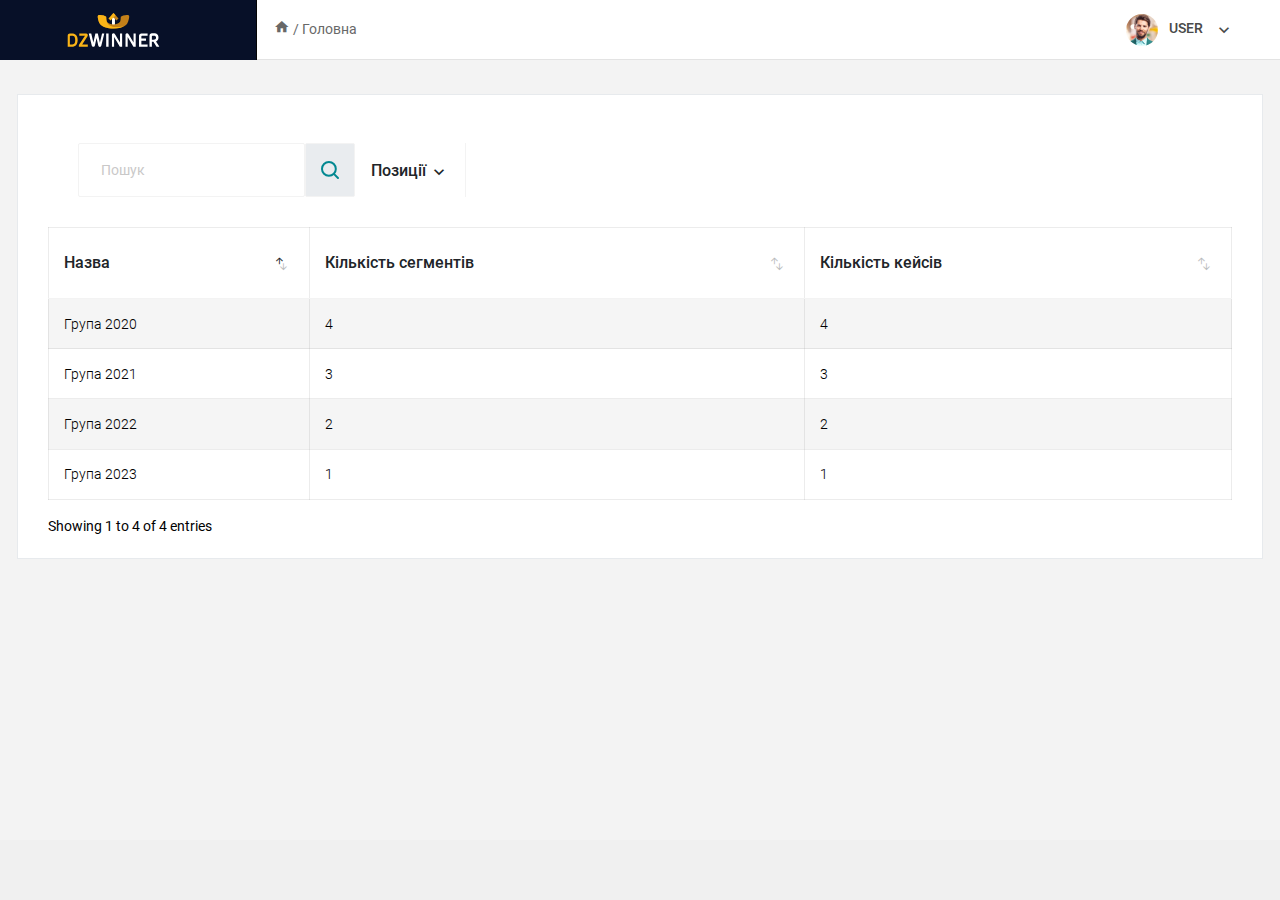
<file: index.html>
<!DOCTYPE html>
<html lang="en">

<head>
  <meta charset="utf-8">
  <meta name="viewport" content="width=device-width, initial-scale=1, shrink-to-fit=no">
  <title>DZWINER</title>
  <link rel="stylesheet" href="vendors/mdi/css/materialdesignicons.min.css">
  <link rel="stylesheet" href="vendors/base/vendor.bundle.base.css">

  <link rel="stylesheet" href="vendors/datatables.net-bs4/dataTables.bootstrap4.css">
  <link rel="stylesheet" href="css/style.css">
  <link rel="shortcut icon" href="images/favicon.svg" />
</head>

<body>

  <div class="container-scroller">
    <nav class="navbar col-lg-12 col-12 p-0 fixed-top d-flex flex-row">
      <div class="navbar-brand-wrapper d-flex justify-content-center">
        <div class="navbar-brand-inner-wrapper d-flex justify-content-between align-items-center w-100">
          <a class="navbar-brand brand-logo" href="index.html"><img src="images/logo.svg" alt="logo"/></a>
          <a class="navbar-brand brand-logo-mini" href="index.html"><img src="images/logo.svg" alt="logo"/></a>
        </div>
      </div>
      <div class="navbar-menu-wrapper d-flex align-items-center justify-content-end">
        <div class="d-flex align-items-end flex-wrap">
          <div class="d-flex">
            <i class="mdi mdi-home text-muted hover-cursor"></i>
            <p class="text-muted mb-0 hover-cursor">&nbsp;/&nbsp;Головна</p>
          </div>
        </div>
        <ul class="navbar-nav navbar-nav-right">
          <li class="nav-item nav-profile dropdown">
            <a class="nav-link dropdown-toggle" href="#" data-bs-toggle="dropdown" id="profileDropdown">
              <img src="images/faces/face1.jpg" alt="profile"/>
              <span class="nav-profile-name">USER</span>
            </a>
            <div class="dropdown-menu dropdown-menu-right navbar-dropdown" aria-labelledby="profileDropdown">
              <a class="dropdown-item">
                <i class="mdi mdi-logout text-primary"></i>
                Вихід
              </a>
            </div>
          </li>
        </ul>
      </div>
    </nav>
    <div class="container-fluid page-body-wrapper">
        <div class="content-wrapper">
          <div class="row">
            <div class="col-md-12 stretch-card">
              <div class="card">
                <div class="card-body">
                  <div class=" left-table-serch card-body d-inline-flex justify-content-start" style="">
                    <input type="text" class="form-control" id="searchInput" placeholder="Пошук" aria-label="svv" aria-describedby="search">
                    <div class="input-group-append">
                      <label class="input-group-text" >
                        <svg xmlns="http://www.w3.org/2000/svg" width="24" height="24" viewBox="0 0 24 24" fill="none">
                          <path d="M16.3635 16.3636L19.9999 20" stroke="#028891" stroke-width="2" stroke-linecap="round" stroke-linejoin="round"/>
                          <path d="M4 10.9091C4 14.7249 7.0933 17.8182 10.9091 17.8182C12.8203 17.8182 14.5503 17.0422 15.8011 15.7881C17.0476 14.5383 17.8182 12.8137 17.8182 10.9091C17.8182 7.0933 14.7249 4 10.9091 4C7.0933 4 4 7.0933 4 10.9091Z" stroke="#028891" stroke-width="2" stroke-linecap="round" stroke-linejoin="round"/>
                        </svg>
                      </label>
                    </div>
                    <div class="d-none d-xl-flex border-md-right flex-grow-1 align-items-center justify-content-center p-3 item">
                      <div class="d-flex flex-column justify-content-around">
                        <div class="dropdown">
                          <a class="btn btn-secondary dropdown-toggle p-0 bg-transparent border-0 text-dark shadow-none font-weight-medium" href="#" role="button" id="dropdownMenuLinkA" data-bs-toggle="dropdown" aria-haspopup="true" aria-expanded="false">
                            <h5 class="mb-0 d-inline-block">Позиції</h5>
                          </a>

                          <div class="dropdown-menu" aria-labelledby="dropdownMenuLinkA">
                            <a class="dropdown-item" href="#">1</a>
                            <a class="dropdown-item" href="#">2</a>
                            <a class="dropdown-item" href="#">3</a>
                          </div>
                        </div>
                      </div>
                    </div>
                  </div>
                  <div class="table-responsive">
                    <table id="recent-purchases-listing" class="table">
                      <thead>
                        <tr>
                            <th>Назва</th>
                            <th>Кількість сегментів</th>
                            <th>Кількість кейсів</th>
                        </tr>
                      </thead>
                      <tbody>
                        <tr>
                          <td><a class="link-item" href="./pages/segments/segments.html">Група 2023</a></td>
                          <td><a class="link-item" href="./pages/segments/segments.html">1</a></td>
                          <td><a class="link-item" href="./pages/segments/segments.html">1</a></td>

                        </tr>
                        <tr>
                          <td><a class="link-item" href="./pages/segments/segments.html">Група 2022</a></td>
                          <td><a class="link-item" href="./pages/segments/segments.html">2</a></td>
                          <td><a class="link-item" href="./pages/segments/segments.html">2</a></td>
                        </tr>
                        <tr>
                          <td><a class="link-item" href="./pages/segments/segments.html">Група 2021</a></td>
                          <td><a class="link-item" href="./pages/segments/segments.html">3</a></td>
                          <td><a class="link-item" href="./pages/segments/segments.html">3</a></td>

                        </tr>
                        <tr>
                          <td><a class="link-item" href="./pages/segments/segments.html">Група 2020</a></td>
                          <td><a class="link-item" href="./pages/segments/segments.html">4</a></td>
                          <td><a class="link-item" href="./pages/segments/segments.html">4</a></td>
                        </tr>
                      </tbody>
                    </table>
                  </div>
                </div>
              </div>
            </div>
          </div>
        </div>
      </div>
    </div>

  <script src="./js/searchInput.js"></script>
  <script src="./vendors/base/vendor.bundle.base.js"></script>
  <script src="./vendors/datatables.net-bs4/dataTables.bootstrap4.js"></script>
  <script src="./js/off-canvas.js"></script>
  <script src="./js/dashboard.js"></script>
  <script src="./js/jquery.dataTables.js"></script>

</body>

</html>
</file>
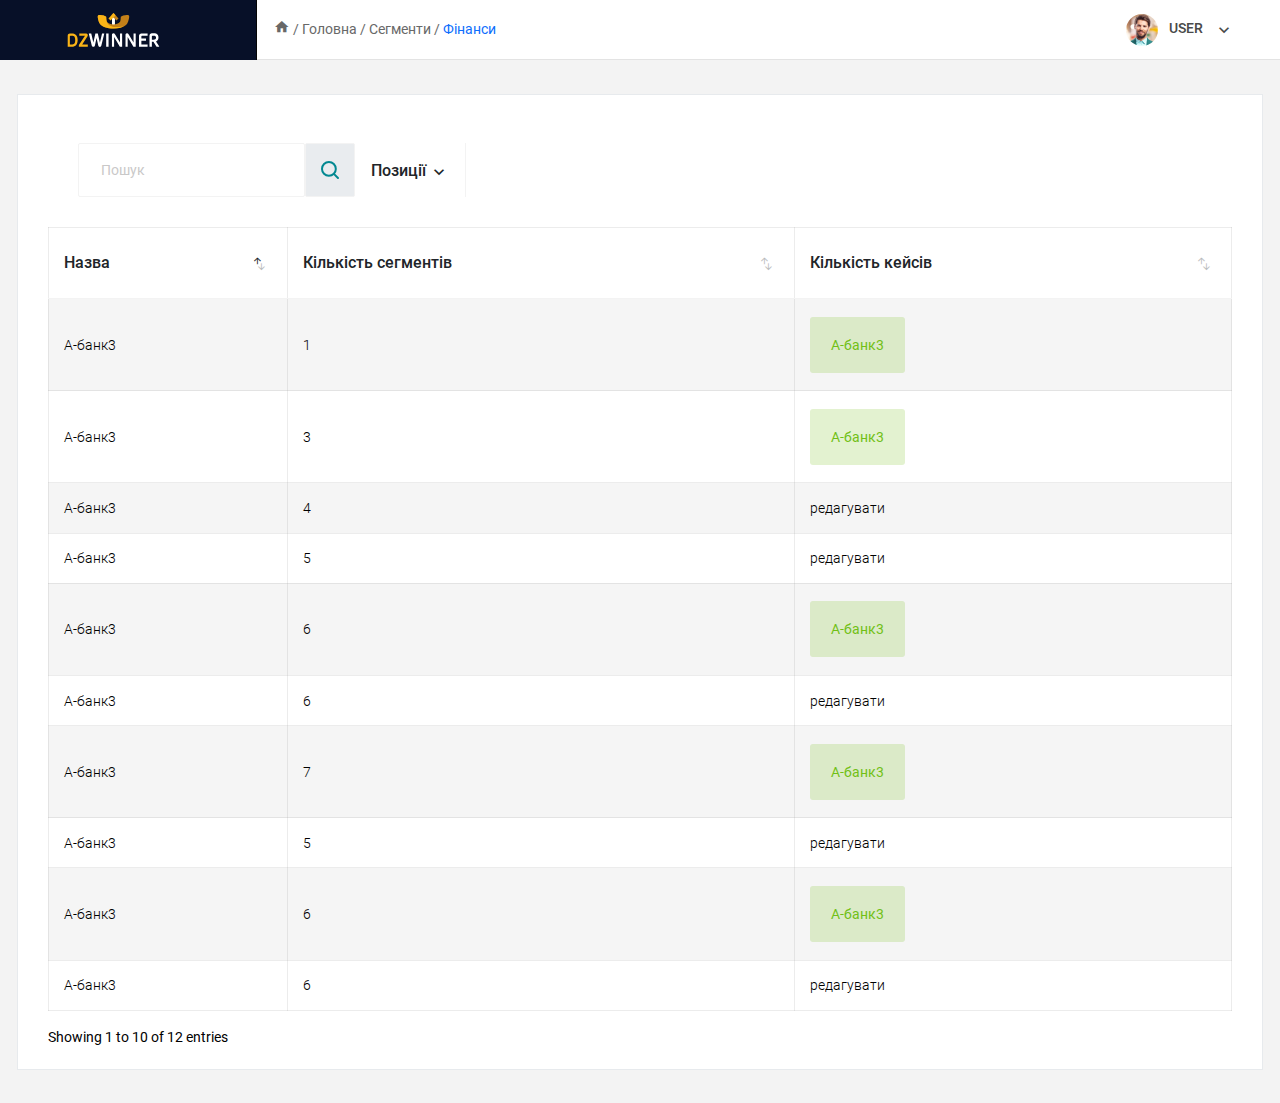
<file: pages/finances/Finances.html>
<!--<!DOCTYPE html>-->
<!--<html lang="en">-->

<!--<head>-->
<!--    <meta charset="utf-8">-->
<!--    <meta name="viewport" content="width=device-width, initial-scale=1, shrink-to-fit=no">-->
<!--    <title>DZWINER</title>-->
<!--    <link rel="stylesheet" href="../../vendors/mdi/css/materialdesignicons.min.css">-->
<!--    <link rel="stylesheet" href="../../vendors/base/vendor.bundle.base.css">-->
<!--    <link rel="stylesheet" href="../../vendors/datatables.net-bs4/dataTables.bootstrap4.css">-->
<!--    <link rel="stylesheet" href="../../css/style.css">-->
<!--    <link rel="shortcut icon" href="../../images/favicon.svg" />-->
<!--</head>-->
<!--<body>-->
<!--<div class="container-scroller">-->
<!--    <nav class="navbar col-lg-12 col-12 p-0 fixed-top d-flex flex-row">-->
<!--        <div class="navbar-brand-wrapper d-flex justify-content-center">-->
<!--            <div class="navbar-brand-inner-wrapper d-flex justify-content-between align-items-center w-100">-->
<!--                <a class="navbar-brand brand-logo" href="../../index.html"><img src="../../images/logo.svg" alt="logo"/></a>-->
<!--                <a class="navbar-brand brand-logo-mini" href="../../index.html"><img src="../../images/logo.svg" alt="logo"/></a>-->
<!--            </div>-->
<!--        </div>-->
<!--        <div class="navbar-menu-wrapper d-flex align-items-center justify-content-end">-->
<!--            <div class="d-flex align-items-end flex-wrap">-->
<!--                <div class="d-flex">-->
<!--                    <i class="mdi mdi-home text-muted hover-cursor"></i>-->
<!--                    <a class="link-item"  href="../../index.html">-->
<!--                        <p class="text-muted mb-0 hover-cursor">&nbsp;/&nbsp;Головна&nbsp;/&nbsp;</p>-->
<!--                    </a>-->
<!--                    <a class="link-item"  href="../segments/segments.html">-->
<!--                        <p class="text-muted mb-0 hover-cursor">Сегменти&nbsp;/&nbsp;</p>-->
<!--                    </a>-->


<!--                    <p class="text-primary mb-0 hover-cursor">Фінанси</p>-->
<!--                </div>-->
<!--            </div>-->
<!--            <ul class="navbar-nav navbar-nav-right">-->
<!--                <li class="nav-item nav-profile dropdown">-->
<!--                    <a class="nav-link dropdown-toggle" href="#" data-bs-toggle="dropdown" id="profileDropdown">-->
<!--                        <img src="../../images/faces/face1.jpg" alt="profile"/>-->
<!--                        <span class="nav-profile-name">USER</span>-->
<!--                    </a>-->
<!--                    <div class="dropdown-menu dropdown-menu-right navbar-dropdown" aria-labelledby="profileDropdown">-->
<!--                        <a class="dropdown-item">-->
<!--                            <i class="mdi mdi-logout text-primary"></i>-->
<!--                            Вихід-->
<!--                        </a>-->
<!--                    </div>-->
<!--                </li>-->
<!--            </ul>-->
<!--        </div>-->
<!--    </nav>-->
<!--    <div class="container-fluid page-body-wrapper">-->

<!--            <div class="content-wrapper">-->
<!--                <div class="row">-->
<!--                    <div class="col-md-12 stretch-card">-->
<!--                        <div class="card">-->

<!--                            <div class="card-body">-->
<!--                                <div class=" left-table-serch card-body d-inline-flex justify-content-start" style="">-->
<!--                                    <input type="text" class="form-control" id="searchInput" placeholder="Пошук" aria-label="svv" aria-describedby="search">-->
<!--                                    <div class="input-group-append">-->
<!--                                        <label class="input-group-text" >-->
<!--                                            <svg xmlns="http://www.w3.org/2000/svg" width="24" height="24" viewBox="0 0 24 24" fill="none">-->
<!--                                                <path d="M16.3635 16.3636L19.9999 20" stroke="#028891" stroke-width="2" stroke-linecap="round" stroke-linejoin="round"/>-->
<!--                                                <path d="M4 10.9091C4 14.7249 7.0933 17.8182 10.9091 17.8182C12.8203 17.8182 14.5503 17.0422 15.8011 15.7881C17.0476 14.5383 17.8182 12.8137 17.8182 10.9091C17.8182 7.0933 14.7249 4 10.9091 4C7.0933 4 4 7.0933 4 10.9091Z" stroke="#028891" stroke-width="2" stroke-linecap="round" stroke-linejoin="round"/>-->
<!--                                            </svg>-->
<!--                                        </label>-->
<!--                                    </div>-->
<!--                                    <div class="d-none d-xl-flex border-md-right flex-grow-1 align-items-center justify-content-center p-3 item">-->
<!--                                        <div class="d-flex flex-column justify-content-around">-->
<!--                                            <div class="dropdown">-->
<!--                                                <a class="btn btn-secondary dropdown-toggle p-0 bg-transparent border-0 text-dark shadow-none font-weight-medium" href="#" role="button" id="dropdownMenuLinkA" data-bs-toggle="dropdown" aria-haspopup="true" aria-expanded="false">-->
<!--                                                    <h5 class="mb-0 d-inline-block">Позиції</h5>-->
<!--                                                </a>-->
<!--                                                <div class="dropdown-menu" aria-labelledby="dropdownMenuLinkA" id="paginationDropdown">-->
<!--                                                    <a class="dropdown-item" href="#" onclick="changePageSize(10)">10 рядків</a>-->
<!--                                                    <a class="dropdown-item" href="#" onclick="changePageSize(25)">25 рядків</a>-->
<!--                                                    <a class="dropdown-item" href="#" onclick="changePageSize(50)">50 рядків</a>-->
<!--                                                    <a class="dropdown-item" href="#" onclick="changePageSize(100)">100 рядків</a>-->
<!--                                                    <a class="dropdown-item" href="#" onclick="changePageSize(200)">200 рядків</a>-->

<!--                                                </div>-->
<!--                                            </div>-->
<!--                                        </div>-->
<!--                                    </div>-->
<!--                                </div>-->

<!--                                <div class="table-responsive">-->

<!--                                </div>-->
<!--                            </div>-->
<!--                        </div>-->
<!--                    </div>-->
<!--                </div>-->
<!--            </div>-->

<!--    </div>-->
<!--</div>-->

<!--<script src="../../js/searchInput.js"></script>-->
<!--<script src="../../js/dataTableSegments.js"></script>-->

<!--<script src="../../vendors/base/vendor.bundle.base.js"></script>-->
<!--<script src="../../vendors/datatables.net-bs4/dataTables.bootstrap4.js"></script>-->
<!--<script src="../../js/off-canvas.js"></script>-->
<!--<script src="../../js/jquery.dataTables.js"></script>-->

<!--</body>-->

<!--</html>-->
<!DOCTYPE html>
<html lang="en">

<head>
    <meta charset="utf-8">
    <meta name="viewport" content="width=device-width, initial-scale=1, shrink-to-fit=no">
    <title>DZWINER</title>
    <link rel="stylesheet" href="../../vendors/mdi/css/materialdesignicons.min.css">
    <link rel="stylesheet" href="../../vendors/base/vendor.bundle.base.css">
    <link rel="stylesheet" href="../../vendors/datatables.net-bs4/dataTables.bootstrap4.css">
    <link rel="stylesheet" href="../../css/style.css">
    <link rel="shortcut icon" href="../../images/favicon.svg" />
</head>
<body>
<div class="container-scroller">
    <nav class="navbar col-lg-12 col-12 p-0 fixed-top d-flex flex-row">
        <div class="navbar-brand-wrapper d-flex justify-content-center">
            <div class="navbar-brand-inner-wrapper d-flex justify-content-between align-items-center w-100">
                <a class="navbar-brand brand-logo" href="../../index.html"><img src="../../images/logo.svg" alt="logo"/></a>
                <a class="navbar-brand brand-logo-mini" href="../../index.html"><img src="../../images/logo.svg" alt="logo"/></a>
            </div>
        </div>
        <div class="navbar-menu-wrapper d-flex align-items-center justify-content-end">
            <div class="d-flex  flex-wrap">
                <div class="d-flex justify-content-end">
                    <i class="mdi mdi-home text-muted hover-cursor"></i>
                    <a class="link-item"  href="../../index.html"><p class="text-muted mb-0 hover-cursor">&nbsp;/&nbsp;Головна&nbsp;/&nbsp;</p>
                    </a>
                    <a class="link-item"  href="../../index.html"><p class="text-muted mb-0 hover-cursor">Сегменти&nbsp;/&nbsp;</p>
                    </a>
                    <p class="text-primary mb-0 hover-cursor">Фінанси</p>
                </div>
            </div>
            <ul class="navbar-nav navbar-nav-right">
                <li class="nav-item nav-profile dropdown">
                    <a class="nav-link dropdown-toggle" href="../../index.html" data-bs-toggle="dropdown" id="profileDropdown">
                        <img src="../../images/faces/face1.jpg" alt="profile"/>
                        <span class="nav-profile-name">USER</span>
                    </a>
                    <div class="dropdown-menu dropdown-menu-right navbar-dropdown" aria-labelledby="profileDropdown">
                        <a class="dropdown-item">
                            <i class="mdi mdi-logout text-primary"></i>
                            Вихід
                        </a>
                    </div>
                </li>
            </ul>
        </div>
    </nav>
    <!-- partial -->
    <div class="container-fluid page-body-wrapper">
        <div class="content-wrapper">
            <div class="row">
                <div class="col-md-12 stretch-card">
                    <div class="card">
                        <div class="card-body">
                            <div class=" left-table-serch card-body d-inline-flex justify-content-start" style="">
                                <input type="text" class="form-control" id="searchInput" placeholder="Пошук" aria-label="svv" aria-describedby="search">
                                <div class="input-group-append">
                                    <label class="input-group-text" >
                                        <svg xmlns="http://www.w3.org/2000/svg" width="24" height="24" viewBox="0 0 24 24" fill="none">
                                            <path d="M16.3635 16.3636L19.9999 20" stroke="#028891" stroke-width="2" stroke-linecap="round" stroke-linejoin="round"/>
                                            <path d="M4 10.9091C4 14.7249 7.0933 17.8182 10.9091 17.8182C12.8203 17.8182 14.5503 17.0422 15.8011 15.7881C17.0476 14.5383 17.8182 12.8137 17.8182 10.9091C17.8182 7.0933 14.7249 4 10.9091 4C7.0933 4 4 7.0933 4 10.9091Z" stroke="#028891" stroke-width="2" stroke-linecap="round" stroke-linejoin="round"/>
                                        </svg>
                                    </label>
                                </div>
                                <div class="d-none d-xl-flex border-md-right flex-grow-1 align-items-center justify-content-center p-3 item">
                                    <div class="d-flex flex-column justify-content-around">
                                        <div class="dropdown">
                                            <a class="btn btn-secondary dropdown-toggle p-0 bg-transparent border-0 text-dark shadow-none font-weight-medium" href="#" role="button" id="dropdownMenuLinkA" data-bs-toggle="dropdown" aria-haspopup="true" aria-expanded="false">
                                                <h5 class="mb-0 d-inline-block">Позиції</h5>
                                            </a>
                                            <div class="dropdown-menu" aria-labelledby="dropdownMenuLinkA" id="paginationDropdown">
                                                <a class="dropdown-item" href="#" onclick="changePageSize(10)">10 рядків</a>
                                                <a class="dropdown-item" href="#" onclick="changePageSize(25)">25 рядків</a>
                                                <a class="dropdown-item" href="#" onclick="changePageSize(50)">50 рядків</a>
                                                <a class="dropdown-item" href="#" onclick="changePageSize(100)">100 рядків</a>
                                                <a class="dropdown-item" href="#" onclick="changePageSize(200)">200 рядків</a>

                                            </div>
                                        </div>
                                    </div>
                                </div>
                            </div>
                            <div class="table-responsive">
                                <table id="recent-purchases-listing" class="table">
                                    <thead>
                                    <tr>
                                        <th>Назва</th>
                                        <th>Кількість сегментів</th>
                                        <th>Кількість кейсів</th>
                                    </tr>
                                    </thead>
                                    <tbody id="tableBody">
                                    </tbody>
                                </table>
                            </div>
                        </div>
                    </div>
                </div>
            </div>
        </div>
    </div>
</div>

<script src="../../js/searchInput.js"></script>
<script src="../../js/dataTableFinances.js"></script>

<script src="../../vendors/base/vendor.bundle.base.js"></script>
<script src="../../vendors/datatables.net-bs4/dataTables.bootstrap4.js"></script>
<script src="../../js/off-canvas.js"></script>
<script src="../../js/jquery.dataTables.js"></script>

</body>

</html>
</file>
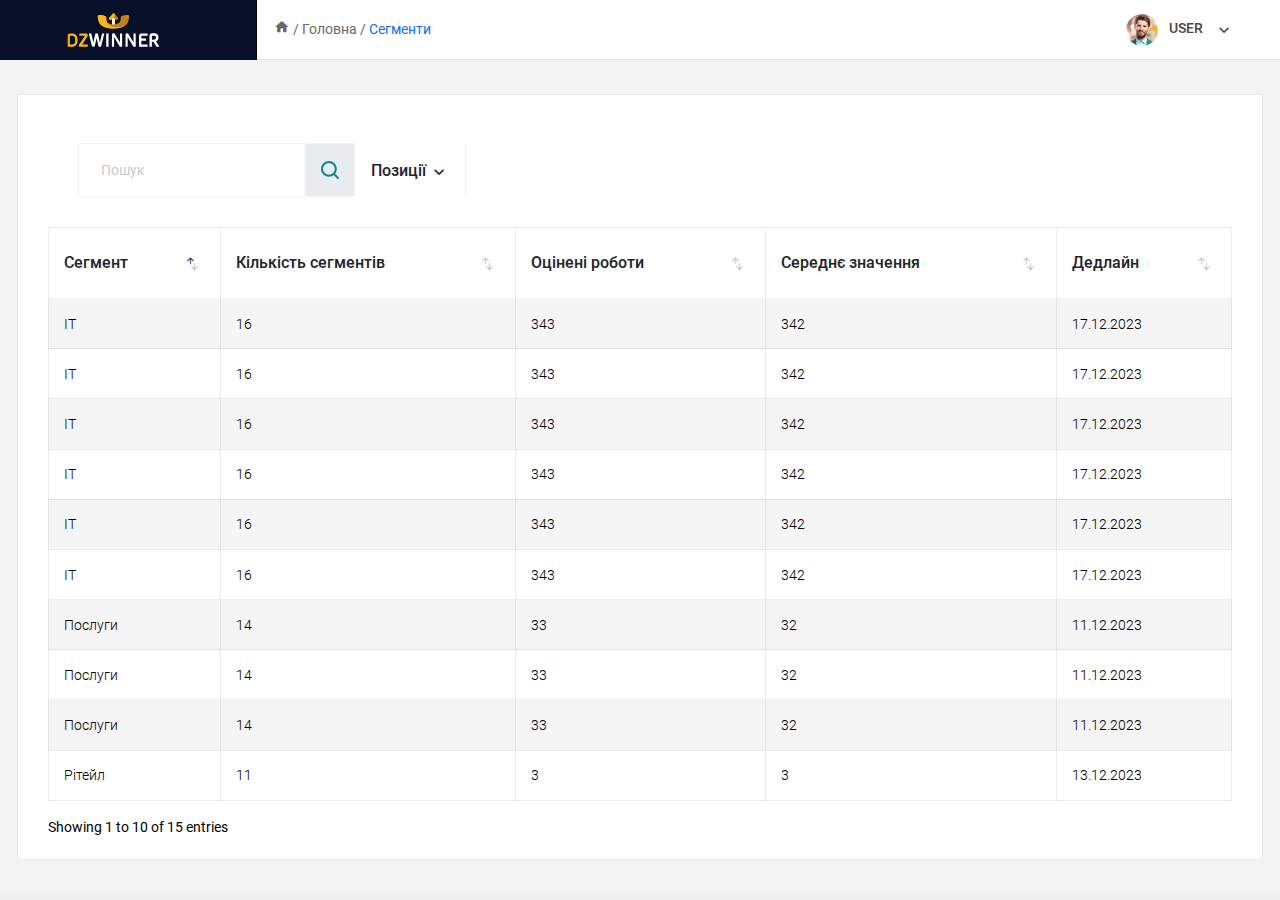
<file: pages/segments/segments.html>
<!DOCTYPE html>
<html lang="en">

<head>
  <meta charset="utf-8">
  <meta name="viewport" content="width=device-width, initial-scale=1, shrink-to-fit=no">
  <title>DZWINER</title>
  <link rel="stylesheet" href="../../vendors/mdi/css/materialdesignicons.min.css">
  <link rel="stylesheet" href="../../vendors/base/vendor.bundle.base.css">
  <link rel="stylesheet" href="../../vendors/datatables.net-bs4/dataTables.bootstrap4.css">
  <link rel="stylesheet" href="../../css/style.css">
  <link rel="shortcut icon" href="../../images/favicon.svg" />
</head>
<body>
  <div class="container-scroller">
    <nav class="navbar col-lg-12 col-12 p-0 fixed-top d-flex flex-row">
      <div class="navbar-brand-wrapper d-flex justify-content-center">
        <div class="navbar-brand-inner-wrapper d-flex justify-content-between align-items-center w-100">
          <a class="navbar-brand brand-logo" href="../../index.html"><img src="../../images/logo.svg" alt="logo"/></a>
          <a class="navbar-brand brand-logo-mini" href="../../index.html"><img src="../../images/logo.svg" alt="logo"/></a>
        </div>
      </div>
      <div class="navbar-menu-wrapper d-flex align-items-center justify-content-end">
        <div class="d-flex  flex-wrap">
          <div class="d-flex justify-content-end">
            <i class="mdi mdi-home text-muted hover-cursor"></i>
            <a class="link-item"  href="../../index.html"><p class="text-muted mb-0 hover-cursor">&nbsp;/&nbsp;Головна&nbsp;/&nbsp;</p>
            </a>
            <p class="text-primary mb-0 hover-cursor">Сегменти</p>
          </div>
        </div>
        <ul class="navbar-nav navbar-nav-right">
          <li class="nav-item nav-profile dropdown">
            <a class="nav-link dropdown-toggle" href="../../index.html" data-bs-toggle="dropdown" id="profileDropdown">
              <img src="../../images/faces/face1.jpg" alt="profile"/>
              <span class="nav-profile-name">USER</span>
            </a>
            <div class="dropdown-menu dropdown-menu-right navbar-dropdown" aria-labelledby="profileDropdown">
              <a class="dropdown-item">
                <i class="mdi mdi-logout text-primary"></i>
                Вихід
              </a>
            </div>
          </li>
        </ul>
      </div>
    </nav>
    <!-- partial -->
    <div class="container-fluid page-body-wrapper">
        <div class="content-wrapper">
          <div class="row">
            <div class="col-md-12 stretch-card">
              <div class="card">
                <div class="card-body">
                  <div class=" left-table-serch card-body d-inline-flex justify-content-start" style="">
                    <input type="text" class="form-control" id="searchInput" placeholder="Пошук" aria-label="svv" aria-describedby="search">
                    <div class="input-group-append">
                      <label class="input-group-text" >
                        <svg xmlns="http://www.w3.org/2000/svg" width="24" height="24" viewBox="0 0 24 24" fill="none">
                          <path d="M16.3635 16.3636L19.9999 20" stroke="#028891" stroke-width="2" stroke-linecap="round" stroke-linejoin="round"/>
                          <path d="M4 10.9091C4 14.7249 7.0933 17.8182 10.9091 17.8182C12.8203 17.8182 14.5503 17.0422 15.8011 15.7881C17.0476 14.5383 17.8182 12.8137 17.8182 10.9091C17.8182 7.0933 14.7249 4 10.9091 4C7.0933 4 4 7.0933 4 10.9091Z" stroke="#028891" stroke-width="2" stroke-linecap="round" stroke-linejoin="round"/>
                        </svg>
                      </label>
                    </div>
                    <div class="d-none d-xl-flex border-md-right flex-grow-1 align-items-center justify-content-center p-3 item">
                      <div class="d-flex flex-column justify-content-around">
                        <div class="dropdown">
                          <a class="btn btn-secondary dropdown-toggle p-0 bg-transparent border-0 text-dark shadow-none font-weight-medium" href="#" role="button" id="dropdownMenuLinkA" data-bs-toggle="dropdown" aria-haspopup="true" aria-expanded="false">
                            <h5 class="mb-0 d-inline-block">Позиції</h5>
                          </a>
                          <div class="dropdown-menu" aria-labelledby="dropdownMenuLinkA" id="paginationDropdown">
                            <a class="dropdown-item" href="#" onclick="changePageSize(10)">10 рядків</a>
                            <a class="dropdown-item" href="#" onclick="changePageSize(25)">25 рядків</a>
                            <a class="dropdown-item" href="#" onclick="changePageSize(50)">50 рядків</a>
                            <a class="dropdown-item" href="#" onclick="changePageSize(100)">100 рядків</a>
                            <a class="dropdown-item" href="#" onclick="changePageSize(200)">200 рядків</a>

                          </div>
                        </div>
                      </div>
                    </div>
                  </div>
                  <div class="table-responsive">
                    <table id="recent-purchases-listing" class="table">
                      <thead>
                      <tr>
                        <th>Сегмент</th>
                        <th>Кількість сегментів</th>
                        <th>Оцінені роботи</th>
                        <th>Середнє значення</th>
                        <th>Дедлайн</th>
                      </tr>
                      </thead>
                      <tbody id="tableBody">
                      </tbody>
                    </table>
                  </div>
                </div>
              </div>
            </div>
          </div>
        </div>
    </div>
  </div>

  <script src="../../js/searchInput.js"></script>
  <script src="../../js/dataTableSegments.js"></script>

  <script src="../../vendors/base/vendor.bundle.base.js"></script>
  <script src="../../vendors/datatables.net-bs4/dataTables.bootstrap4.js"></script>
  <script src="../../js/off-canvas.js"></script>
  <script src="../../js/jquery.dataTables.js"></script>

</body>

</html>
</file>
<file: vendors/base/vendor.bundle.base.css>
/*
 * Container style
 */
.ps {
  overflow: hidden !important;
  overflow-anchor: none;
  -ms-overflow-style: none;
  touch-action: auto;
  -ms-touch-action: auto;
}
.ps__rail-x {
  display: none;
  opacity: 0;
  transition: background-color .2s linear, opacity .2s linear;
  -webkit-transition: background-color .2s linear, opacity .2s linear;
  height: 15px;
  bottom: 0px;
  position: absolute;
}

.ps__rail-y {
  display: none;
  opacity: 0;
  transition: background-color .2s linear, opacity .2s linear;
  -webkit-transition: background-color .2s linear, opacity .2s linear;
  width: 15px;
  right: 0;
  position: absolute;
}

.ps--active-x > .ps__rail-x,
.ps--active-y > .ps__rail-y {
  display: block;
  background-color: transparent;
}

.ps:hover > .ps__rail-x,
.ps:hover > .ps__rail-y,
.ps--focus > .ps__rail-x,
.ps--focus > .ps__rail-y,
.ps--scrolling-x > .ps__rail-x,
.ps--scrolling-y > .ps__rail-y {
  opacity: 0.6;
}

.ps .ps__rail-x:hover,
.ps .ps__rail-y:hover,
.ps .ps__rail-x:focus,
.ps .ps__rail-y:focus,
.ps .ps__rail-x.ps--clicking,
.ps .ps__rail-y.ps--clicking {
  background-color: #eee;
  opacity: 0.9;
}

.ps__thumb-x {
  background-color: #aaa;
  border-radius: 6px;
  transition: background-color .2s linear, height .2s ease-in-out;
  -webkit-transition: background-color .2s linear, height .2s ease-in-out;
  height: 6px;
  bottom: 2px;
  position: absolute;
}

.ps__thumb-y {
  background-color: #aaa;
  border-radius: 6px;
  transition: background-color .2s linear, width .2s ease-in-out;
  -webkit-transition: background-color .2s linear, width .2s ease-in-out;
  width: 6px;
  right: 2px;
  position: absolute;
}

.ps__rail-x:hover > .ps__thumb-x,
.ps__rail-x:focus > .ps__thumb-x,
.ps__rail-x.ps--clicking .ps__thumb-x {
  background-color: #999;
  height: 11px;
}

.ps__rail-y:hover > .ps__thumb-y,
.ps__rail-y:focus > .ps__thumb-y,
.ps__rail-y.ps--clicking .ps__thumb-y {
  background-color: #999;
  width: 11px;
}

@supports (-ms-overflow-style: none) {
  .ps {
    overflow: auto !important;
  }
}

@media screen and (-ms-high-contrast: active), (-ms-high-contrast: none) {
  .ps {
    overflow: auto !important;
  }
}
</file>
